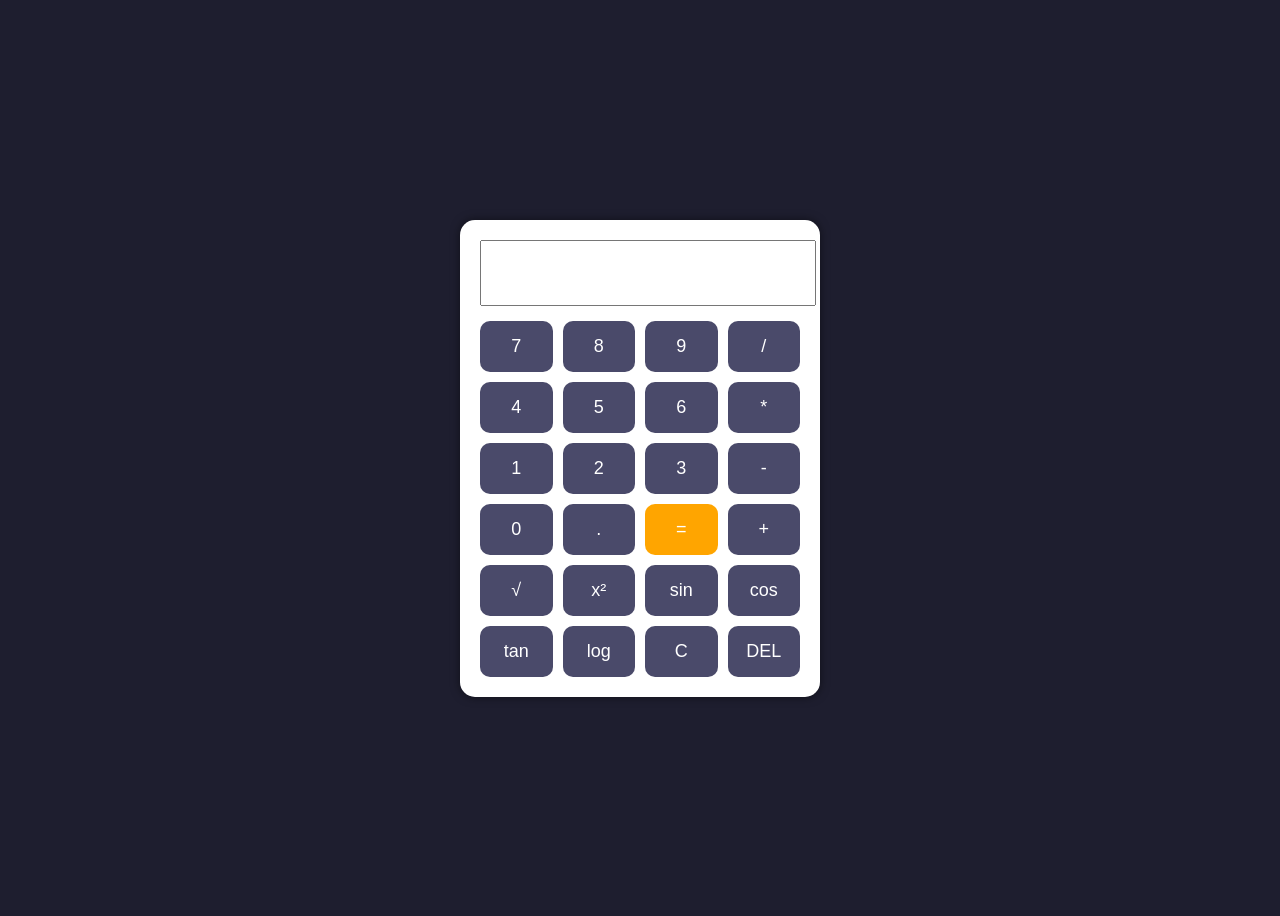
<file: calculator_app/index.html>
<!DOCTYPE html>
<html lang="en">
<head>
    <meta charset="UTF-8">
    <meta name="viewport" content="width=device-width, initial-scale=1.0">
    <title>Scientific Calculator</title>

    <style>

        body{
            display:flex;
            justify-content:center;
            align-items:center;
            height:100vh;
            background:#1e1e2f;
            font-family:Arial;
        }

        .calculator{
            background:white;
            padding:20px;
            border-radius:15px;
            width:320px;
            box-shadow:0px 0px 10px rgba(0,0,0,0.5);
        }

        #display{
            width:100%;
            height:60px;
            font-size:24px;
            margin-bottom:15px;
            text-align:right;
            padding-right:10px;
        }

        .buttons{
            display:grid;
            grid-template-columns:repeat(4,1fr);
            gap:10px;
        }

        button{
            padding:15px;
            font-size:18px;
            border:none;
            border-radius:10px;
            cursor:pointer;
            background:#4a4a6a;
            color:white;
        }

        button:hover{
            background:#6a6ab0;
        }

        .equal{
            background:orange;
        }

        .equal:hover{
            background:darkorange;
        }

    </style>
</head>

<body>

    <div class="calculator">

        <input type="text" id="display" readonly>

        <div class="buttons">

            <!-- Numbers -->
            <button onclick="appendValue('7')">7</button>
            <button onclick="appendValue('8')">8</button>
            <button onclick="appendValue('9')">9</button>
            <button onclick="appendValue('/')">/</button>

            <button onclick="appendValue('4')">4</button>
            <button onclick="appendValue('5')">5</button>
            <button onclick="appendValue('6')">6</button>
            <button onclick="appendValue('*')">*</button>

            <button onclick="appendValue('1')">1</button>
            <button onclick="appendValue('2')">2</button>
            <button onclick="appendValue('3')">3</button>
            <button onclick="appendValue('-')">-</button>

            <button onclick="appendValue('0')">0</button>
            <button onclick="appendValue('.')">.</button>
            <button class="equal" onclick="calculate()">=</button>
            <button onclick="appendValue('+')">+</button>

            <!-- Scientific Buttons -->
            <button onclick="squareRoot()">√</button>
            <button onclick="power()">x²</button>
            <button onclick="sine()">sin</button>
            <button onclick="cosine()">cos</button>

            <button onclick="tangent()">tan</button>
            <button onclick="logarithm()">log</button>
            <button onclick="clearDisplay()">C</button>
            <button onclick="deleteLast()">DEL</button>

        </div>

    </div>

    <script>

        let display = document.getElementById("display");

        // Append Values
        function appendValue(value){
            display.value += value;
        }

        // Calculate
        function calculate(){
            display.value = eval(display.value);
        }

        // Clear
        function clearDisplay(){
            display.value = "";
        }

        // Delete Last Character
        function deleteLast(){
            display.value = display.value.slice(0,-1);
        }

        // Square Root
        function squareRoot(){
            display.value = Math.sqrt(display.value);
        }

        // Power
        function power(){
            display.value = Math.pow(display.value,2);
        }

        // Sin
        function sine(){
            display.value = Math.sin(display.value);
        }

        // Cos
        function cosine(){
            display.value = Math.cos(display.value);
        }

        // Tan
        function tangent(){
            display.value = Math.tan(display.value);
        }

        // Log
        function logarithm(){
            display.value = Math.log(display.value);
        }

    </script>

</body>
</html>
</file>
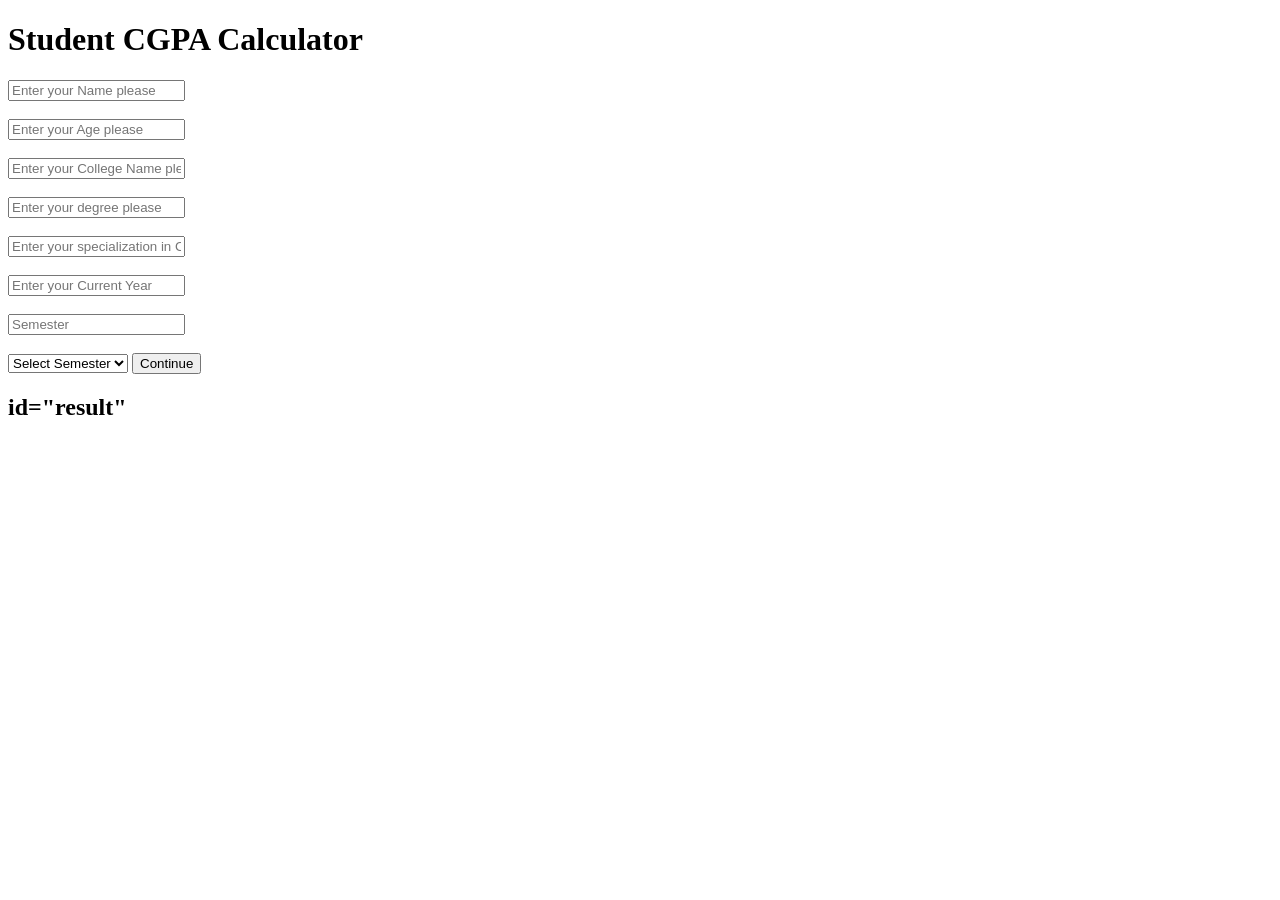
<file: student_cgpa_calculator/index.html>
<!DOCTYPE html>
<html>
    <head>
        <title>
            Student CGPA Calculator
        </title>
    </head>

    <h1>Student CGPA Calculator</h1>

    <input type="text" id="Name" placeholder="Enter your Name please">
    <br><br>

    <input type="number" id="Age" placeholder="Enter your Age please">
    <br><br>

    <input type="text" id="College Name" placeholder="Enter your College Name please">
    <br><br>

    <input type="text" id="Degree" placeholder="Enter your degree please">
    <br><br>

    <input type="text" id="Specialization" placeholder="Enter your specialization in College">
    <br><br>

    <input type="number" id="Year" placeholder="Enter your Current Year">
    <br><br>

    <input type="number" id="Current Semester" placeholder="Semester">
    <br><br>

    <select id="semester">
        <option value="">Select Semester</option>
    </select>


    <button onclick="showDetails()">Continue</button>

    <h2> id="result"</h2>

    <script src="app.js"></script>
    </body>

</html>
</file>
